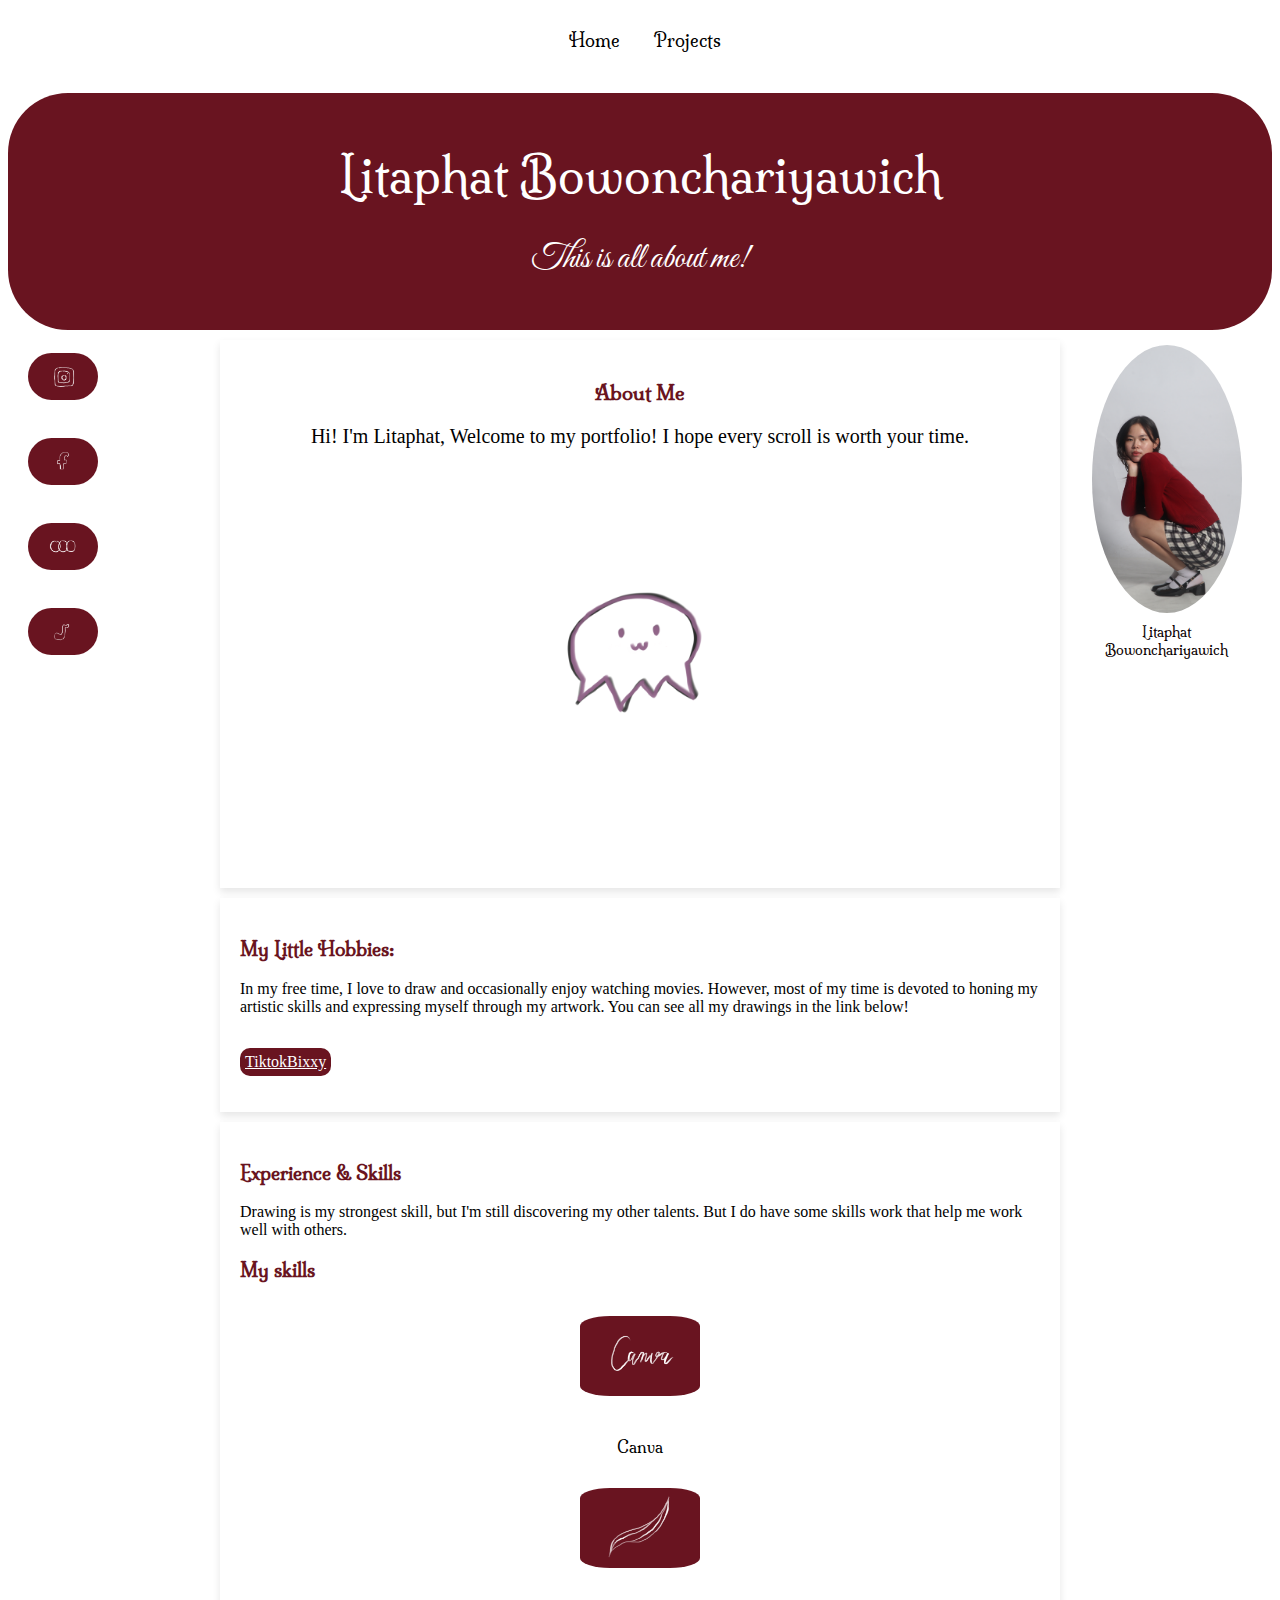
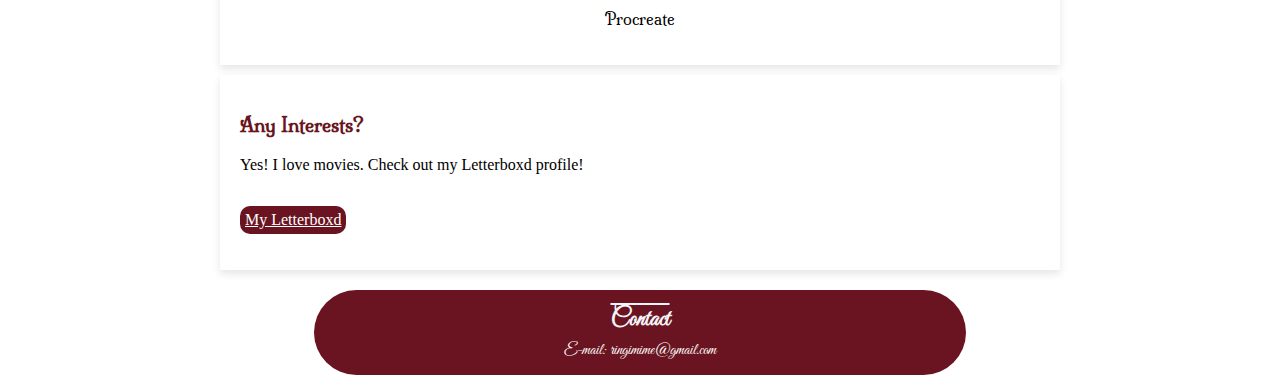
<file: index.html>
<!DOCTYPE html>
<html lang="en">

<head>
    <meta charset="UTF-8">
    <meta name="description" content="Portfolio of Litaphat Bowonchariyawich">
    <meta name="keywords" content="HTML, CSS, JavaScript">
    <meta name="author" content="Litaphat Bowonchariyawich">
    <meta name="viewport" content="width=device-width, initial-scale=1.0">
    <link rel="stylesheet" type="text/css" href="portnew.css">
    <link rel="preconnect" href="https://fonts.googleapis.com">
    <link rel="preconnect" href="https://fonts.gstatic.com" crossorigin>
    <link href="https://fonts.googleapis.com/css2?family=Milonga&display=swap" rel="stylesheet">
    <link rel="preconnect" href="https://fonts.googleapis.com">
    <link rel="preconnect" href="https://fonts.gstatic.com" crossorigin>
    <link href="https://fonts.googleapis.com/css2?family=Pacifico&display=swap" rel="stylesheet">
    <link rel="preconnect" href="https://fonts.googleapis.com">
    <link rel="preconnect" href="https://fonts.gstatic.com" crossorigin>
    <link href="https://fonts.googleapis.com/css2?family=Great+Vibes&display=swap" rel="stylesheet">
    <script src="portnew.js"></script>
    <title>Portfolio - Litaphat Bowonchariyawich</title>
</head>

<nav>
    <ul>
        <li><a href="index.html">Home</a></li>
        <li><a href="portnew.html">Projects</a></li>
    </ul>
</nav>

<body>
    <header>
        <h1>Litaphat Bowonchariyawich</h1>
        <h2>This is all about me!</h2>
    </header>

    <div class="profile-container">
        <img src="mine.jpg" alt="My Profile Picture" class="profile-pic">
        <p id="profile-text">Litaphat Bowonchariyawich</p> 
        <!-- <p id="youtube"><a href="https://www.youtube.com/embed/e-qs4hWjuO4" id="profile-link" target="_blank">Visit my Project</a></p>
        <iframe id="youtube-video" width="250" height="140" src="https://www.youtube.com/embed/e-qs4hWjuO4" frameborder="0" allow="accelerometer; autoplay; clipboard-write; encrypted-media; gyroscope; picture-in-picture" allowfullscreen></iframe> -->
    </div>

    <section id="about">
        <h3 id="aboutme">About Me</h3>
        <p id="aboutme">Hi! I'm Litaphat, Welcome to my portfolio! I hope every scroll is worth your time.</p>
        <img src="icon.PNG">
    </section>

    <section id="hobbies">
        <h3>My Little Hobbies:</h3>
        <p>In my free time, I love to draw and occasionally enjoy watching movies. However, most of my time is devoted to honing my artistic skills and expressing myself through my artwork. You can see all my drawings in the link below!</p>
        <p id="M"><a href="https://www.tiktok.com/@bixxydraw/video/7102864336107867419">TiktokBixxy</a></p>
    </section>

    <section id="experience">
        <h3>Experience & Skills</h3>
        <p>Drawing is my strongest skill, but I'm still discovering my other talents. But I do have some skills work that help me work well with others.</p>
        <h3>My skills</h3>
        <img src="canva.png" alt="Experience and Skills Image" class="experience-skills-image">
        <p id="app">Canva</p>
        <img src="pro.png" alt="Experience and Skills Image" class="experience-skills-image">
        <p id="app">Procreate</p>
    </section>

    <section id="interests">
        <h3>Any Interests?</h3>
        <p>Yes! I love movies. Check out my Letterboxd profile!</p>
        <p id="M"><a href="https://letterboxd.com/Bixxm/">My Letterboxd</a></p>
    </section>

    <div class="social-links">
        <a href="https://www.instagram.com/mehoneyjuicewhatdouchoose_/" target="_blank">
            <img src="ig.png" alt="Instagram Icon">
        </a>
        <a href="https://www.facebook.com/iainttalk/" target="_blank">
            <img src="face.png" alt="Facebook Icon">
        </a>
        <a href="https://letterboxd.com/Bixxm/" target="_blank">
            <img src="lt.png" alt="Letterboxd Icon">
        </a>
        <a href="https://www.tiktok.com/@bixxydraw/video/7102864336107867419" target="_blank">
            <img src="tt.png" alt="Tiktok Icon">
        </a>
    </div>

    <footer>
        <p class="redtext">Contact</p>
        <p>E-mail: ringimime@gmail.com</p>
    </footer>
</body>

</html>
</file>
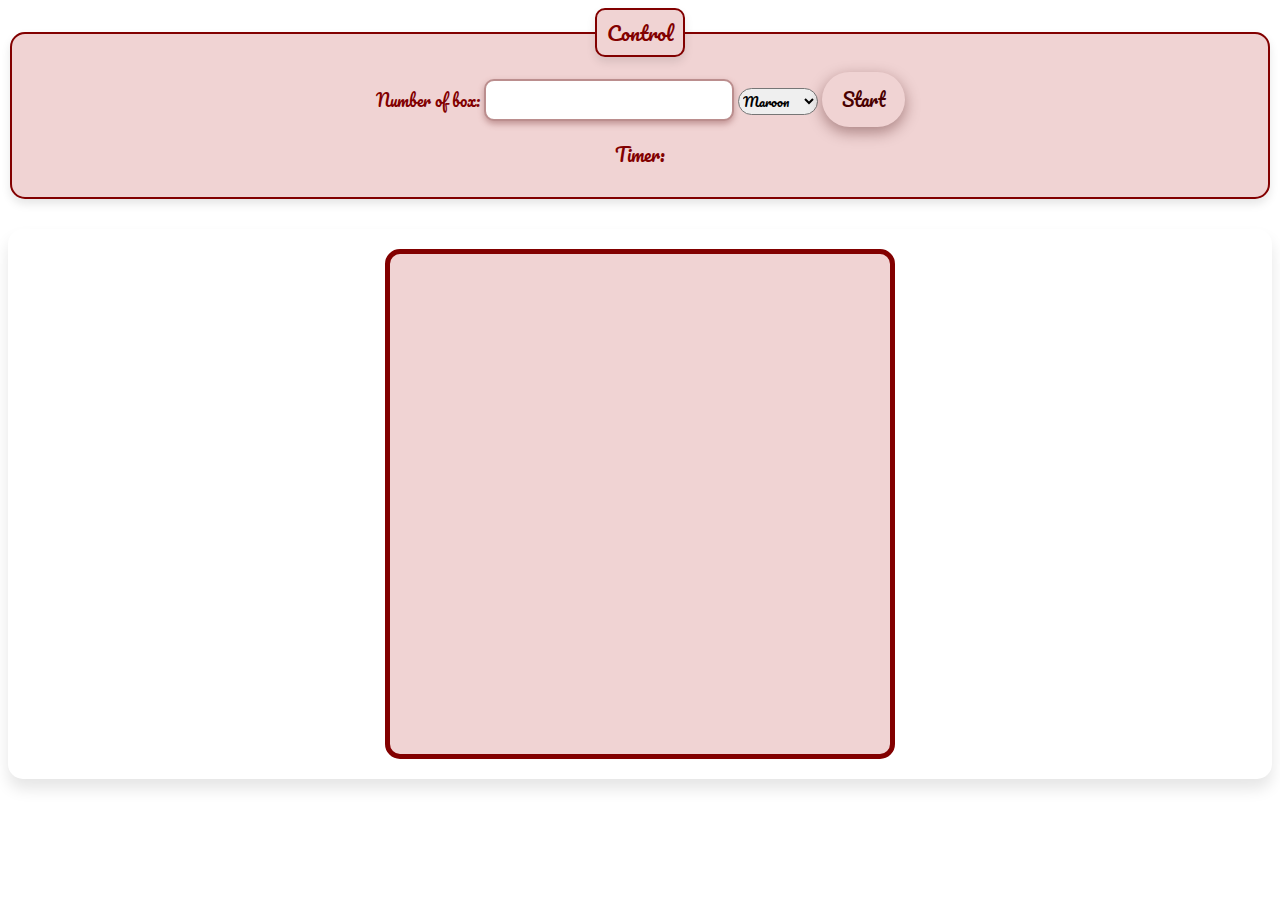
<file: things/เกม7/index.html>
<!DOCTYPE html>
<html>
	<head>
		<meta charset="UTF-8">
		<title>Square game</title>
		<script type="text/javascript" src="game.js"></script>
		<link rel="stylesheet" type="text/css" href="game.css">
		<link rel="preconnect" href="https://fonts.googleapis.com">
<link rel="preconnect" href="https://fonts.gstatic.com" crossorigin>
<link href="https://fonts.googleapis.com/css2?family=Pacifico&family=Poppins:ital,wght@0,100;0,200;0,300;0,400;0,500;0,600;0,700;0,800;0,900;1,100;1,200;1,300;1,400;1,500;1,600;1,700;1,800;1,900&display=swap" rel="stylesheet">
	</head>
	<body>
		<!-- these codes were adapted from https://courses.cs.washington.edu/courses/cse154/17sp/lecture/more-dom/code/squares.html  -->

		<fieldset>
			<legend>Control</legend>
			Number of box: 
			<input type="text" name="numbox" id="numbox">
			<select name="color" id = "color">
				<option value="maroon">Maroon</option>
				<option value="lightgreen">Lightgreen</option>
				<option value="magenta">Magenta</option>
			</select>
			<button id="start">Start</button>
			<div id="timerClock"> Timer:
				<div id="clock"></div>
			</div>
		</fieldset>

		
		

		<div id="container">
			<div id="layer"></div>
		</div>
	
	</body>
</html>
</file>
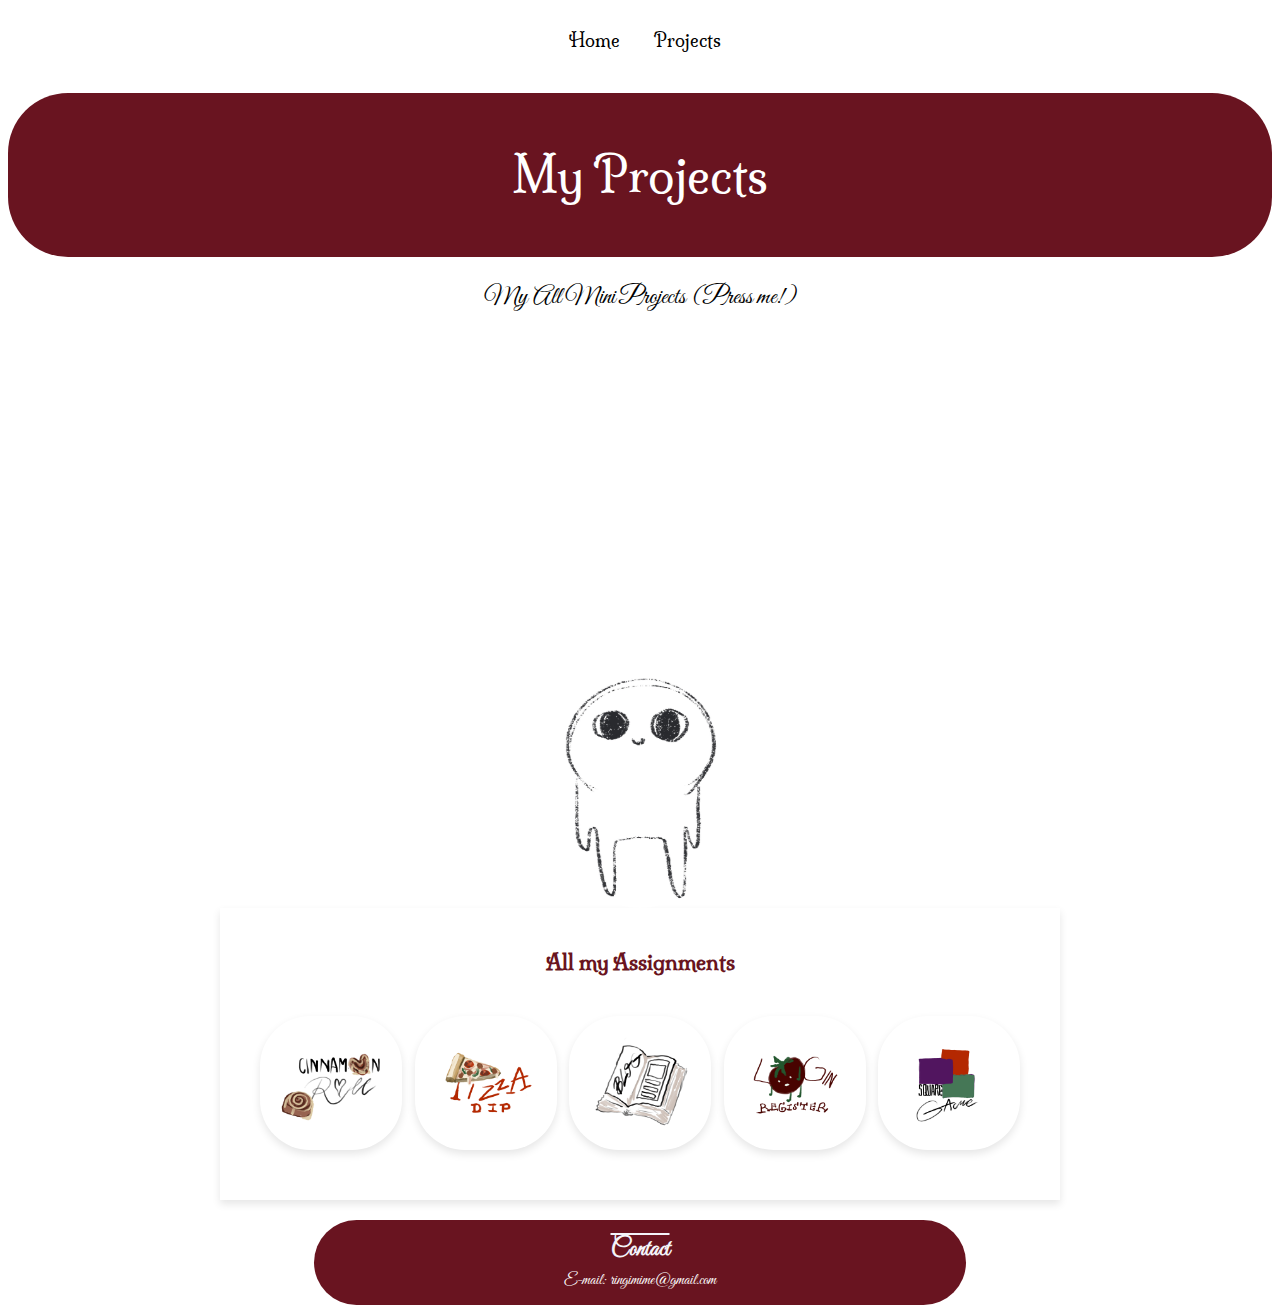
<file: portnew.html>
<!DOCTYPE html>
<html lang="en">

<head>
    <meta charset="UTF-8">
    <meta name="description" content="Portfolio Projects - Litaphat Bowonchariyawich">
    <meta name="keywords" content="HTML, CSS, JavaScript, Projects">
    <meta name="author" content="Litaphat Bowonchariyawich">
    <meta name="viewport" content="width=device-width, initial-scale=1.0">
    <link rel="stylesheet" type="text/css" href="portnew.css">
    <link rel="preconnect" href="https://fonts.googleapis.com">
    <link rel="preconnect" href="https://fonts.gstatic.com" crossorigin>
    <link href="https://fonts.googleapis.com/css2?family=Milonga&display=swap" rel="stylesheet">
    <link href="https://fonts.googleapis.com/css2?family=Pacifico&display=swap" rel="stylesheet">
    <link href="https://fonts.googleapis.com/css2?family=Great+Vibes&display=swap" rel="stylesheet">
    <script src="portnew.js"></script>
    <title>Projects - Litaphat Bowonchariyawich</title>
</head>

<nav>
    <ul>
        <li><a href="index.html">Home</a></li>
        <li><a href="portnew.html">Projects</a></li>
    </ul>
</nav>

<body>
    <header>
        <h1>My Projects</h1>
    </header>

   <p id="ani">My All Mini Projects (Press me!)</p> 
    <iframe id="youtube-video" width="560" height="315" 
    src="https://www.youtube.com/embed/e-qs4hWjuO4" 
    frameborder="0" 
    allow="accelerometer; autoplay; clipboard-write; encrypted-media; gyroscope; picture-in-picture" 
    allowfullscreen>
</iframe>
<div class="STG">
<a href="https://line.me/S/sticker/26486741" target="_blank">
    <img src="stg.jpg" alt="sticker Line">
    </a>
</div>


    <section id="projects">
        <h3>All my Assignments</h3>
        <div class="gallery">
            <a href="things/food/food.html" target="_blank">
                <img src="cin.png" alt="Project 1">
            </a>
            <a href="things/pizzadip81/picss/pizza.html" target="_blank">
                <img src="pizza.png" alt="Project 2">
            </a>
            <a href="things/งาน week 5 JS งานแรก งาน blog/week5-1.html" target="_blank">
                <img src="blog.png" alt="Project 3">
            </a>
            <a href="things/งาน6 งานล็อกอิน/register.html" target="_blank">
                <img src="login.png" alt="Project 4">
            </a>
            <a href="things/เกม7/index.html" target="_blank">
                <img src="sq.png" alt="Project 5">
            </a>
        </div>
    </section>

    <footer>
        <p class="redtext">Contact</p>
        <p>E-mail: ringimime@gmail.com</p>
    </footer>
</body>

</html>
</file>
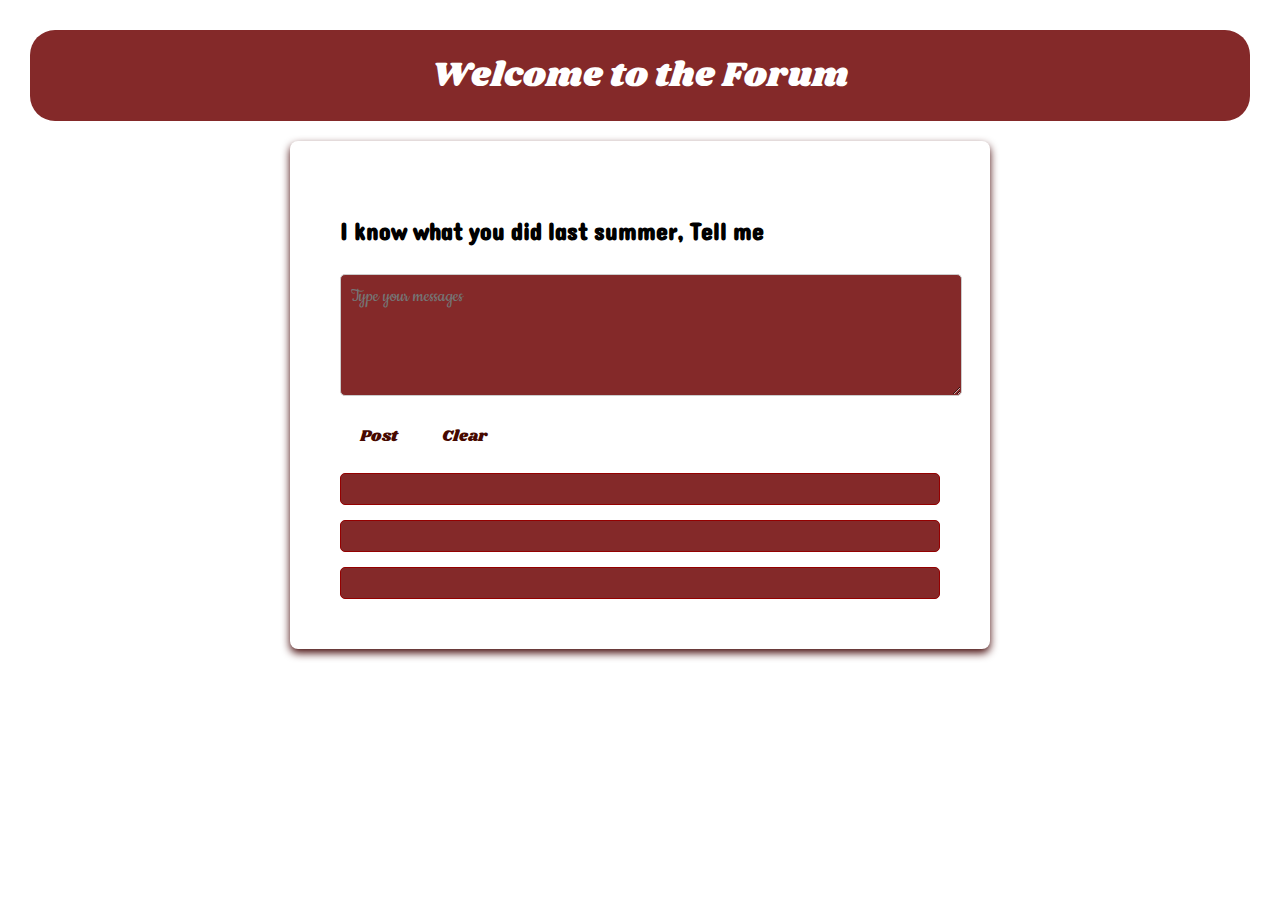
<file: things/งาน week 5 JS งานแรก งาน blog/week5-1.html>
<!DOCTYPE html>
<html lang="th">
<head>
    <meta charset="UTF-8">
    <meta name="viewport" content="width=device-width, initial-scale=1.0">
    <title>Blog Forum</title>
    <link rel="stylesheet" href="week5.css">
    <script src='week5.js'></script>
    <link rel="preconnect" href="https://fonts.googleapis.com">
<link rel="preconnect" href="https://fonts.gstatic.com" crossorigin>
<link href="https://fonts.googleapis.com/css2?family=Shrikhand&display=swap" rel="stylesheet">
<link rel="preconnect" href="https://fonts.googleapis.com">
<link rel="preconnect" href="https://fonts.googleapis.com">
<link rel="preconnect" href="https://fonts.gstatic.com" crossorigin>
<link href="https://fonts.googleapis.com/css2?family=Cookie&family=Dangrek&family=Shrikhand&display=swap" rel="stylesheet">
<link rel="preconnect" href="https://fonts.googleapis.com">
</head>
<body>
    <div id="top" class="header">
       
    </div>
    
    <div class="container">
        <h2>I know what you did last summer, Tell me</h2>
        <textarea id="message" placeholder="Type your messages"></textarea> 
        <button id="postBtn" onclick="postMessage()">Post</button>
        <button id="clearBtn" onclick="clearMessages()">Clear</button>
        
        <div id="topic" class="message-box"></div>
        <div id="reply1" class="message-box reply"></div>
        <div id="reply2" class="message-box reply"></div>
    </div>

    <script src="week5.js"></script>
</body>
</html>
</file>
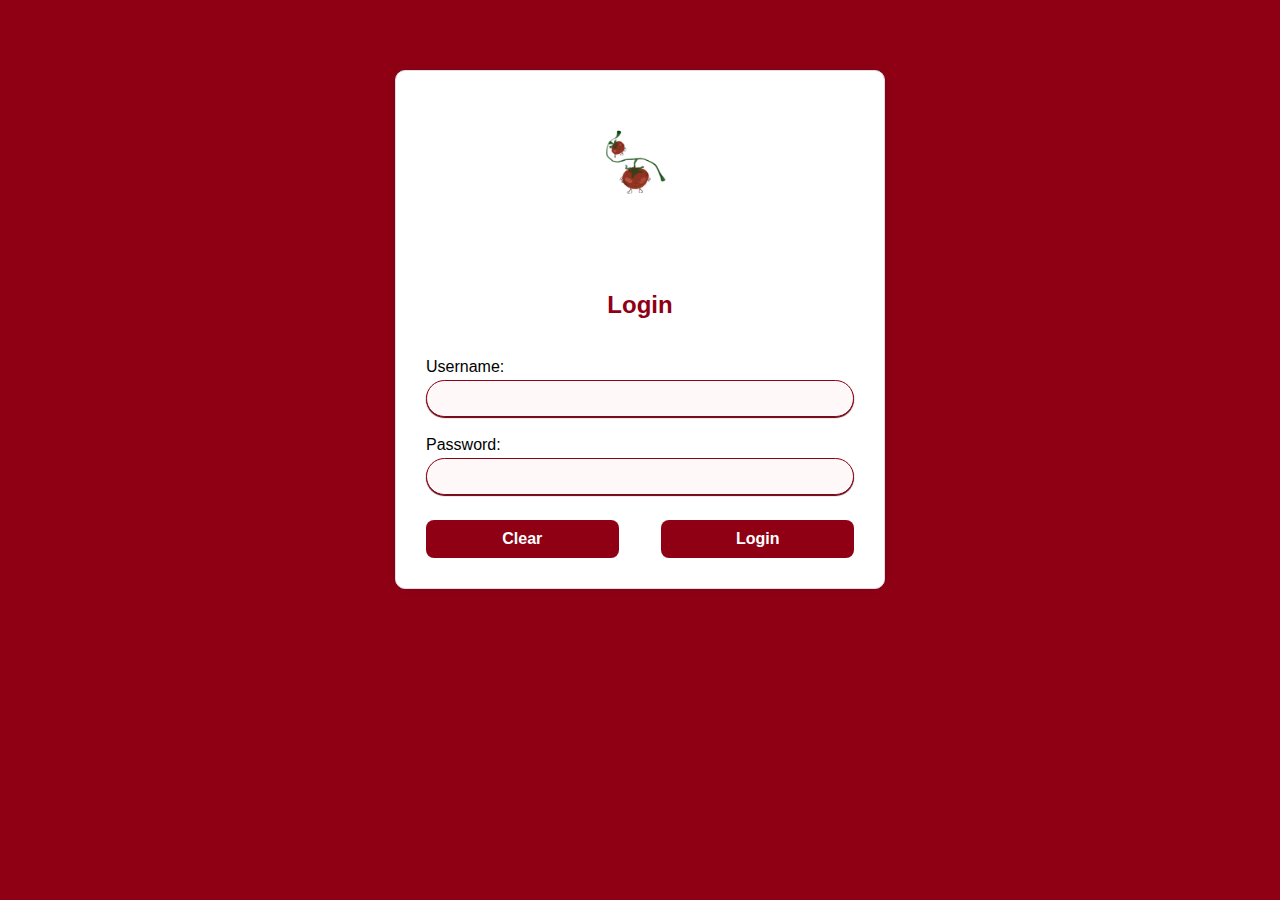
<file: things/งาน6 งานล็อกอิน/login.html>
<!DOCTYPE html>
<html>
<head>
	<meta charset='utf-8'>
	<meta http-equiv='X-UA-Compatible' content='IE=edge'>
	<title>Page Title</title>
	<meta name='viewport' content='width=device-width, initial-scale=1'>
	<link rel='stylesheet' type='text/css' media='screen' href='main.css'>
	<script src='login.js'></script>
</head>
<body>
	<form name="myLogin" id = "myLogin">
		<fieldset>
			<legend>Login</legend>
			<span id="errormsg"></span>
			Username: 
			<input type="text" name="username" id="username" required>
			<br>
			Password: 
			<input type="password" name="password" required>
			<br>
			<div id="button">
			<input type="reset" value="Clear">
			<input type="submit" value="Login"></div>
		</fieldset>
	</form>
</body>
</html>
</file>
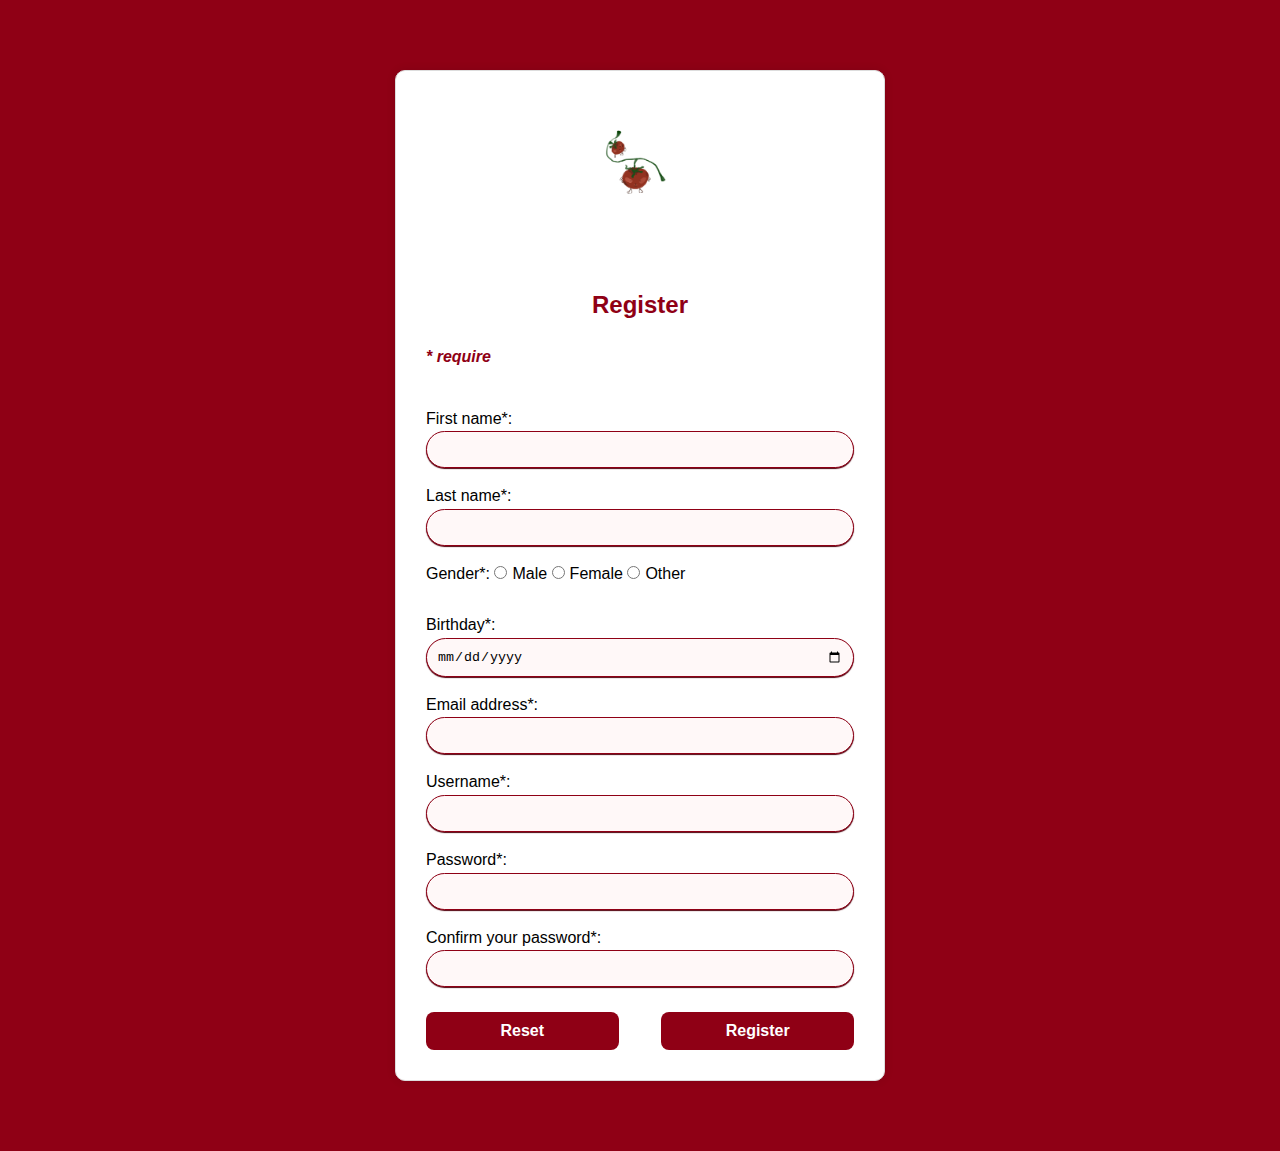
<file: things/งาน6 งานล็อกอิน/register.html>
<!DOCTYPE html>
<html>
<head>
	<meta charset='utf-8'>
	<meta http-equiv='X-UA-Compatible' content='IE=edge'>
	<title>Page Title</title>
	<meta name='viewport' content='width=device-width, initial-scale=1'>
	<link rel='stylesheet' type='text/css' media='screen' href='main.css'>
	<script src='register.js'></script>
</head>
<body>
	<form name="myRegister" id="myRegister" action="login.html">
		<fieldset>
			<legend>Register</legend>
			<span>* require</span>
			<span id="errormsg"></span> <br>
			First name*: 
			<input type="text" name="firstname" required>
			Last name*: 
			<input type="text" name="lastname" >
			<br>
			Gender*: 
			<input type="radio" name="gender" value="male" >Male
			<input type="radio" name="gender" value="female" >Female
			<input type="radio" name="gender" value="female" >Other
			<br>
			<br>
			Birthday*: 
			<input type="date" name="bday" value="" >
			<br>
			Email address*: 
			<input type="email" name="email" >
			<br>
			Username*: 
			<input type="text" name="username" >
			<br>
			Password*: 
			<input type="password" name="password" required>
			<br>
			Confirm your password*: 
			<input type="password" name="password" required>
			<br>
			<div id="button">
			<input type="reset" value="Reset">
			<input type="submit" value="Register">
		</div>
		</fieldset>
	</form>
</body>
</html>
</file>
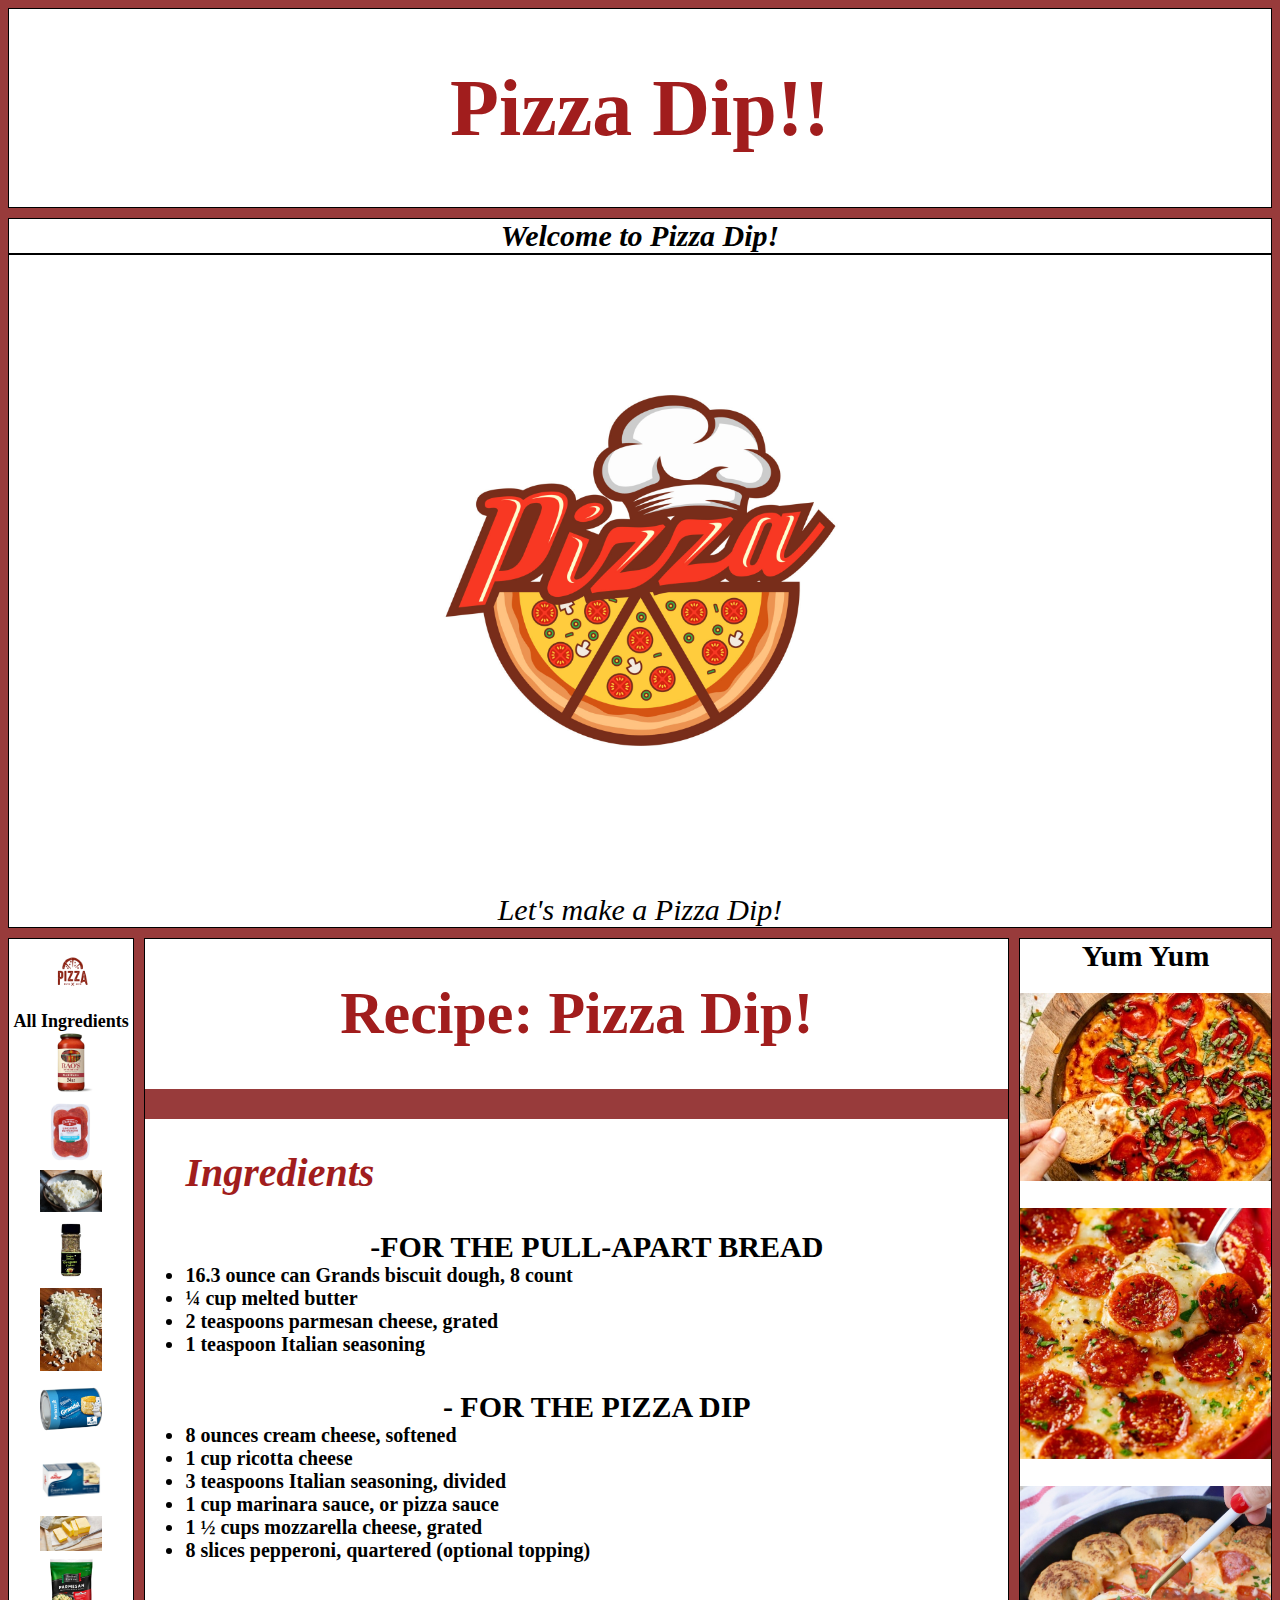
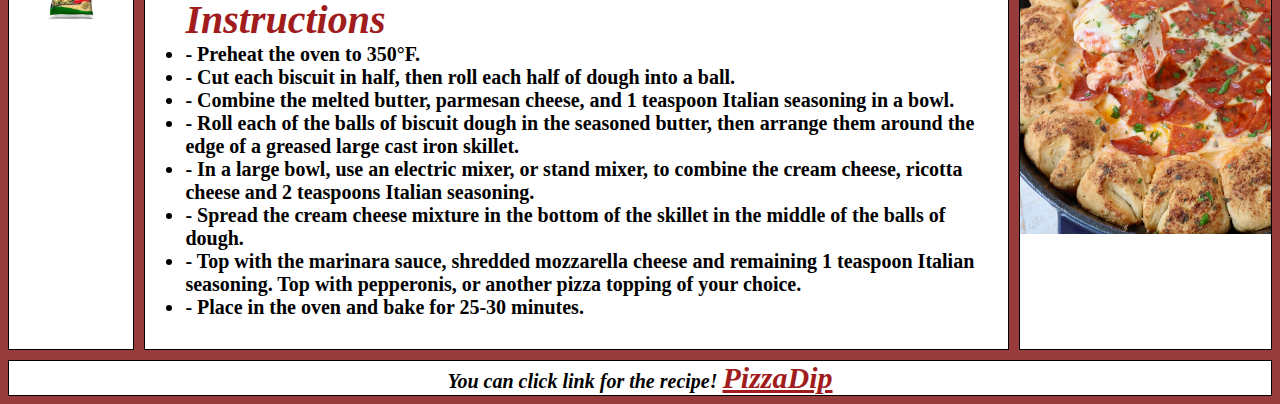
<file: things/pizzadip81/picss/pizza.html>
<!DOCTYPE html>
<html>

<head>
    <meta charset='utf-8'>
    <meta http-equiv='X-UA-Compatible' content='IE=edge'>
    <title>Gluten Free General Tso’s Chicken</title>
    <meta name='viewport' content='width=device-width, initial-scale=1'>
    <link rel='stylesheet' type='text/css' media='screen' href='pizza.css'>
    <script src='pizza.html'></script>
</head>

<body>

    <div class="grid-container">
        <div id="piz1">
            <h1><span>Pizza Dip!</span>!</h1>
        </div>
        <div id="header">Welcome to Pizza Dip!</div>
    </div>
    <div class="grid-container">
        <div id="header">
            <div>
                <img src="pizzalogo.jpg" alt="pizzalogo">
            </div>
            <div id="make">Let's make a Pizza Dip!</div>
        </div>
        <div id="menu">
            <div class="spin"><img src="pizzaspin-removebg-preview.png" alt="pizza"></div>
            <div id="in"> All Ingredients</div>
            <div> <img src="rao's.jpg" alt="rao's"> </div>
            <div> <img src="pepparoni.jpg" alt="pep"> </div>
            <div> <img src="Ricotta-Cheese.jpg" alt="Ricotta-Cheese"> </div>
            <div> <img src="origano.jpg" alt="origano"> </div>
            <div> <img src="mozzcheese.jpg" alt="mozzcheese"> </div>
            <div> <img src="homestyle.jpg" alt="homestyle"> </div>
            <div> <img src="cream.jpg" alt="cream"> </div>
            <div> <img src="butter.jpg" alt="butter"> </div>
            <div> <img src="cheese.jpg" alt="cheese"> </div>

        </div>
        <div id="main">
            <div>
                <h1> <span>Recipe: Pizza Dip</span>!</h1>
            </div>
            <hr>
            <div class="left_page">
                <ul>
                    <div id="G">Ingredients </div>
                    <br>
                    <div>-FOR THE PULL-APART BREAD</div>
                    <div id="f">
                        <li>16.3 ounce can Grands biscuit dough, 8 count</li>
                        <li>¼ cup melted butter</li>
                        <li>2 teaspoons parmesan cheese, grated</li>
                        <li>1 teaspoon Italian seasoning</li>
                    </div>
                    <br>
                    <div>- FOR THE PIZZA DIP</div>
                    <div id="S">
                        <li>8 ounces cream cheese, softened</li>
                        <li>1 cup ricotta cheese</li>
                        <li>3 teaspoons Italian seasoning, divided</li>
                        <li>1 cup marinara sauce, or pizza sauce</li>
                        <li>1 ½ cups mozzarella cheese, grated</li>
                        <li>8 slices pepperoni, quartered (optional topping)</li>
                    </div>
                    <br>
                    <div id="G">Instructions</div>
                    <div id="f">
                        <li>- Preheat the oven to 350°F.</li>
                        <li>- Cut each biscuit in half, then roll each half of dough into a ball.</li>
                        <li>- Combine the melted butter, parmesan cheese, and 1 teaspoon Italian seasoning in a bowl.
                        </li>
                        <li>- Roll each of the balls of biscuit dough in the seasoned butter, then arrange them around
                            the edge of a greased large cast iron skillet.
                        </li>
                        <li>- In a large bowl, use an electric mixer, or stand mixer, to combine the cream cheese,
                            ricotta cheese and 2 teaspoons Italian seasoning.
                        </li>
                        <li>- Spread the cream cheese mixture in the bottom of the skillet in the middle of the balls of
                            dough.
                        </li>
                        <li>- Top with the marinara sauce, shredded mozzarella cheese and remaining 1 teaspoon Italian
                            seasoning. Top with pepperonis, or another pizza topping of your choice.
                        </li>
                        <li>- Place in the oven and bake for 25-30 minutes.
                        </li>
                    </div>
                </ul>
            </div>
        </div>

            <div id="right">
                <div>Yum Yum</div>
                <div><img src="pizdip2.jpg"></div>
                <div><img src="Pizza-Dip-.jpg"></div>
                <div><img src="image.png"></div>
            </div>
            <div id="footer">
                <div>
                    <span>

                        You can click link for the recipe!
                        <a href="https://whitneybond.com/pizza-dip/">
                            PizzaDip
                        </a>
                    </span>
                </div>

</body>

</html>
<!-- <body>
    <div class="grid-container">
        <div id="header">
            <div>
                <img src="pizzalogo.jpg" alt="pizza Logo">
            </div>
            <div id="menu">
                <div><img src="pizzaspin.jpg" alt="pizza spin"></div>
            </div>
            <div class="grid-container">
                <div id="Pizza">Pizza Dip</div>
                <div id="menu">2</div>
                <div id="main">3</div>
                <div id="right">4</div>
                <div id="footer">5</div>
            </div>
</body> -->
</file>
<file: portnew.css>
/* body{} */

header {
    background-color: #691420;
    color: white;
    text-align: center;
    padding: 1px 0;
    animation: fadeIn 2s ease-in-out;
    border-radius: 60px;
}

@keyframes fadeIn {
    0% {
        opacity: 0;
        transform: translateY(-30px);
    }
    100% {
        opacity: 1;
        transform: translateY(0);
    }
}

img {
    display: block;
    margin: 0 auto;
    width: 50%;
    transition: transform 0.5s ease;
}

img:hover {
    transform: rotate(360deg);
}


section {
    padding: 20px;
    margin: 10px auto;
    max-width: 800px;
    background-color: #fff;
    box-shadow: 0px 4px 8px rgba(0, 0, 0, 0.1);
    animation: slideIn 1.5s ease-in-out;
}

@keyframes slideIn {
    0% {
        opacity: 0;
        transform: translateY(30px);
    }
    100% {
        opacity: 1;
        transform: translateY(0);
    }
}


#youtube {
    color: #ffffff;
    transition: color 0.3s ease, transform 0.3s ease;
    padding: 5px;
    border-radius: 10px;
    background-color: #691420;
    text-align: center;
}

#youtube:hover {
    color: #e18a7a;
    transform: scale(1.1);
}


footer {
    text-align: center;
    padding: 6px 0;
    background-color: #691420;
    color: white;
    position: relative;
    width: 50%;
    bottom: 0;
    border-radius: 80px;
    margin: auto;
    animation: fadeIn 2s ease-in-out 1s;
}

footer.show {
    bottom: 20px;
}


.redtext {
    color: rgb(255, 255, 255);
    text-decoration: overline;
    font-family: "Great Vibes", cursive;
  font-weight: 400;
  font-style: normal;
  font-size: 25px;
  font-weight: bold;
}

a{
    color: #ffffff;
}
#M{
    display: inline-block;
    font-size: 16px;
    color: #c28383;
    background-color: #691420;
    padding: 5px;
    border-radius: 10px;
    transition: transform 0.3s ease, box-shadow 0.3s ease;
  
}

#M:hover{
    transform: scale(1.1);
    color: #601111;
}

h1{
    font-family: "Milonga", serif;
  font-weight: 400;
  font-style: normal;
  text-align: center;
  font-size: 50px;
}
h5{
    font-family: "Pacifico", cursive;
  font-weight: 400;
  font-style: normal;
}
h2{
    font-family: "Great Vibes", cursive;
  font-weight: 400;
  font-style: normal;
  text-align: center;
  font-size: 35px;

}

.social-links {
    position: fixed;
    top: 37%;
    right: 60;
    display: flex;
    flex-direction: column;
    gap: 45px;
    border-radius: 30px;
    margin: 20px;

}

.social-links a {
    display: block;
    width: 40px;
    height: 40px;
}

.social-links img {
    display: block;
    float: left;
    width: 70px;
    height: auto;
    display: block;
    border-radius: 30px;
    transition: transform 0.3s ease, color 0.3s ease;
}
.social-links:hover{
    transform: scale(1.1);
}


.gallery {
    display: flex;
    justify-content: space-between;
    flex-wrap: nowrap; 
    gap: 10px;
}

.gallery img {
    width: 80%;
    height: auto;
    transition: transform 0.3s ease;
}

.gallery img:hover {
    transform: scale(1.1); 
}
.profile-pic:hover {
    transform: none; 
}
.profile-container {
    float: right; 
    width: 150px; 
    margin-right: 2%;
    margin-bottom: 40%; 
    padding: 5px;
    margin-top: 10px;
}

.profile-pic {
    width: 100%; 
    border-radius: 50%; 
    height: auto;
}
#profile-text {
    font-size: 14px;
    color: #0a0000;
    margin-top: 10px;
    text-align: center;
    font-family: "Milonga", serif;
  font-weight: 400;
  font-style: normal;
}
#youtube-video {
    display: block;
    margin-left: auto;
    margin-right: auto;
    border-radius: 20px;
    width: 560px; 
    height: 315px;
    animation: fadeIn 2s ease-in-out;
}
.profile-link {
    display: inline-block; 
    margin-top: 10px;
    font-size: 14px;
    color: #e03131;
    text-decoration: none;
    padding: 8px 12px;
    background-color: #e0f7fa;
    border-radius: 5px;
    transition: background-color 0.3s ease, color 0.3s ease;
}

.profile-link:hover {
    background-color: #ffffff;
    color: #691420;
} 

h3{
    font-family: "Milonga", serif;
  font-weight: 400;
  font-weight: bold;
color: #691420;
background-color: #ffffff;
border-radius: 30px;
}

#aboutme{
    text-align: center;
    font-size: 20px;
}


#projects {
    width: 80%; 
    margin: 0 auto; 
    text-align: center; 
    font-size: 18px;
}

#projects .gallery {
    display: flex;
    flex-wrap: wrap;
    justify-content: space-between; 
    gap: 10px;
}

#projects .gallery a {
    display: block;
    width: calc(20% - 10px); 
    box-sizing: border-box; 
}

#projects .gallery img {
    width: 100%; 
    height: auto;
    border-radius: 50px;
    box-shadow: 0px 4px 8px rgba(0, 0, 0, 0.1);
    padding: 20px 0px;
    margin-bottom: 10px;
}
#experience a {
    display: block;
    width: calc(20% - 10px); 
    box-sizing: border-box;
    transition: transform 0.3s ease, color 0.3s ease;
}

#experience img {
    width: 15%;
    height: auto;
    border-radius: 25%;
    padding: 20px 0px;
    margin-bottom: 10px;
    transform: translateY(-5px);
}

#app{
    text-align: center;
    font-family: "Milonga", serif;
  font-weight: 400;
  font-style: normal;

}

nav {
    padding: 5px;
    text-align: center;
    border-radius: 10px;
    margin-bottom: 20px;
    text-align: center;
}

nav ul {
    text-align: center;
}

nav ul li {
    display: inline-block;
    margin-right: 30px;
   text-align: center; 
}

nav ul li a {
    text-decoration: none;
    color: #000000; 
    font-family: "Milonga", serif;
    font-size: 18px;
    transition: color 0.8s ease, transform 0.8s ease;
}

nav ul li a:hover {
    color: #691420;
    transform: scale(1.9);
    font-weight: bold;
}

/* ส่วนของ Header */
header {
    text-align: center;
    background-color: #691420;
    padding: 20px;
    color: white;
    font-family: 'Pacifico', cursive;
}

header h1 {
    font-size: 3em;
}

#youtube a {
    display: inline-block;
    padding: 10px 20px;
    background-color: #e18a7a;
    color: white;
    border-radius: 5px;
    text-decoration: none;
    font-size: 1.2em;
    margin: 20px;
}

#youtube a:hover {
    background-color: #c75a5a;
}

.gallery {
    display: flex;
    justify-content: center;
    flex-wrap: wrap;
    gap: 20px;
    padding: 20px;
    max-width: 100%;
}

.gallery a {
    display: inline-block;
}

.gallery img {
    width: 150px;
    height: 150px;
    object-fit: cover;
    border-radius: 10px;
    box-shadow: 0px 4px 8px rgba(0, 0, 0, 0.2);
    transition: transform 0.3s ease;
}

.gallery img:hover {
    transform: scale(1.1);
}


footer {
    background-color: #691420;
    color: white;
    text-align: center;
    padding: 10px;
    font-family: 'Great Vibes', cursive;
    margin-top: 20px;
    animation: fadeIn 2s ease-in-out;
}

footer p {
    margin: 5px;
}

.redtext {
    color: #f4f4f9;
    font-size: 1.5em;
}
header, section, footer, nav, img, .profile-container, .gallery {
    animation: fadeIn 2s ease-in-out;
}
#ani{
    font-family: "Great Vibes", cursive;
  font-weight: 400;
  text-align: center;
  font-size: 25px;
  animation: fadeIn 2s ease-in-out;
}
.STG {
    display: flex;
    justify-content: center; 
    align-items: center; 
    margin-top: 20px;
}

.STG img {
    width: 200px; 
    height: auto; 
    border-radius: 50%; 
    display: block;
}
.STG img:hover {
    transform: none; 
}
</file>
<file: things/เกม7/game.css>
#container {
    margin-top: 30px;
    display: flex;
    justify-content: space-around;
    background-color: #ffffff;
    /* พื้นหลังสีชมพูนุ่มนวล */
    padding: 20px;
    border-radius: 15px;
    /* ทำขอบมน */
    box-shadow: 0 10px 15px rgba(0, 0, 0, 0.1);
    /* เพิ่มเงา */
}

#layer {
    position: relative;
    width: 500px;
    height: 500px;
    border: 5px solid #820000;
    /* เปลี่ยนสีเส้นขอบให้หวานขึ้น */
    border-radius: 15px;
    /* ขอบมน */
    background-color: #f0d3d3;
    /* สีพื้นหลังขาวอมชมพู */

}

.square {
    position: absolute;
    width: 25px;
    height: 25px;
    border: 3px solid rgb(251, 237, 237);
}

.maroon {
    background-color: rgb(202, 122, 122);
}

.lightgreen {
    background-color: rgb(134, 167, 150);
}

.magenta {
    background-color: rgb(91, 35, 91);
}

legend {
    font-size: 20px;
    font-weight: bold;
    color: #820000;
    /* สีชมพูสด */
    background-color: #f0d3d3;
    /* พื้นหลังสีชมพูอ่อน */
    padding: 5px 10px;
    border-radius: 10px;
    /* มุมมน */
    border: 2px solid #820000;
    /* ขอบสีชมพูอ่อน */
    box-shadow: 0 5px 10px rgba(0, 0, 0, 0.1);
    /* เงาเบา ๆ */
    display: inline-block;
    /* เพื่อให้ legend มีขอบตามเนื้อหา */
    text-align: center;
    font-family: "Pacifico", cursive;
    font-weight: 400;
    font-style: normal;

}

fieldset {
    margin-bottom: 20px;
    border: 2px solid #820000;
    border-radius: 15px;
    background-color: #f0d3d3;
    padding: 15px;
    box-shadow: 0 5px 10px rgba(0, 0, 0, 0.1);
    text-align: center;
    font-family: "Pacifico", cursive;
    font-weight: 400;
    font-style: normal;
    color: #820000;
}

button {
    background-color: #f0d3d3;
    color: rgb(73, 0, 0);
    border: none;
    padding: 12px 20px;
    /* ขนาดปุ่มใหญ่ขึ้น */
    border-radius: 30px;
    /* ขอบมนขึ้นเพื่อความน่ารัก */
    font-size: 18px;
    /* ขนาดตัวอักษรใหญ่ขึ้น */
    font-weight: bold;
    /* เพิ่มความโดดเด่นของตัวอักษร */
    cursor: pointer;
    font-family: "Pacifico", cursive;
    font-weight: 400;
    font-style: normal;
    transition: background-color 0.3s ease, transform 0.3s ease, box-shadow 0.3s ease;
    box-shadow: 0 5px 15px rgba(61, 4, 4, 0.4);
    /* เพิ่มเงาให้นุ่มนวล */
}

button:hover {
    background-color: #820000;
    /* เปลี่ยนสีปุ่มเมื่อ hover */
    transform: scale(0.9);
    /* ขยายขนาดเล็กน้อยเมื่อ hover */
    box-shadow: 0 8px 20px rgba(255, 102, 178, 0.6);
    /* เพิ่มเงาเมื่อ hover */
}

button:active {
    transform: scale(0.85);
    /* ขนาดเล็กลงเมื่อกดปุ่ม */
    box-shadow: 0 3px 10px rgba(255, 102, 178, 0.6);
    /* เงาน้อยลงเมื่อกด */
}

#timerClock {

    color: #820000;
    border: none;
    padding: 12px 20px;
    /* ขนาดปุ่มใหญ่ขึ้น */
    border-radius: 30px;
    text-align: center;
    font-family: "Pacifico", cursive;
    font-weight: 400;
    font-style: normal;
    font-size: 18px;
    font-weight: 500;
    color: #820000;
    /* สีชมพู */

}

/* ซ่อนข้อความเริ่มต้น */
#message {
    position: fixed;
    top: 50%;
    left: 50%;
    transform: translate(-50%, -50%);
    font-family: "Pacifico", cursive;
    font-weight: 400;
    font-style: normal;
    font-size: 20;
    padding: 20px 40px;
    border-radius: 20px;
    text-align: center;
    box-shadow: 0 10px 20px rgba(0, 0, 0, 0.2);
    z-index: 1000;
    animation: popUp 0.5s ease;
}


.win {
    background-color: #820000;
    color: #f0d3d3;
}

.lose {
    background-color: #820000;
    color: #f0d3d3;
}

.ready {
    background-color: #820000;
    color: #f0d3d3;

}

/* แอนิเมชันสำหรับการแสดงข้อความ */
@keyframes popUp {
    0% {
        transform: translate(-50%, -50%) scale(0.5);
        opacity: 0;
    }

    100% {
        transform: translate(-50%, -50%) scale(1);
        opacity: 1;
    }
}

#color {
    font-family: "Pacifico", cursive;
    font-weight: 400;
    font-style: normal;
    border-radius: 20px;
}

#color:hover {
    background-color: #820000;
    /* เปลี่ยนสีปุ่มเมื่อ hover */
    color: #f0d3d3;
    transform: scale(0.9);
    /* ขยายขนาดเล็กน้อยเมื่อ hover */
    box-shadow: 0 8px 20px rgba(255, 102, 178, 0.6);
    /* เพิ่มเงาเมื่อ hover */
}

#color:active {
    transform: scale(0.85);
    /* ขนาดเล็กลงเมื่อกดปุ่ม */
    box-shadow: 0 3px 10px rgba(255, 102, 178, 0.6);
    /* เงาน้อยลงเมื่อกด */
    color: #f0d3d3;
}

#numbox {
    font-family: "Pacifico", cursive;
    font-weight: 400;
    font-style: normal;
    color: #020000
}

/* สไตล์สำหรับ input ที่มี id="numbox" */
input#numbox {
    border-radius: 10px;
    /* ทำให้ขอบมน */
    border: 2px solid #bb8e8e;
    /* เพิ่มขอบสีชมพู */
    padding: 5px 10px;
    /* เพิ่มระยะห่างภายใน */
    font-size: 16px;
    /* ปรับขนาดตัวอักษรภายใน */
    outline: none;
    /* เอาเส้นขอบเมื่อคลิกออก */
    box-shadow: 0 3px 6px rgb(192, 147, 147);
    /* เพิ่มเงาเบา ๆ */
    transition: box-shadow 0.3s ease;
    /* เพิ่มเอฟเฟกต์เวลาโฮเวอร์ */
}

/* เพิ่มเอฟเฟกต์เมื่อ hover */
input#numbox:hover {
    box-shadow: 0 6px 12px rgb(150, 8, 8);
    /* เพิ่มเงาเมื่อโฮเวอร์ */
}

/* เพิ่มเอฟเฟกต์เมื่อโฟกัส */
input#numbox:focus {
    box-shadow: 0 6px 12px rgba(255, 153, 204, 0.5);
    /* เพิ่มเงาสีชมพูเมื่อโฟกัส */
    border-color: #820000;
    /* เปลี่ยนสีขอบเมื่อโฟกัส */
}
</file>
<file: things/งาน week 5 JS งานแรก งาน blog/week5.css>
body {
    font-family: 'Arial', sans-serif;
    background-color: #ffffff;
    margin: 0;
    padding: 20px;
}

.header {
    background-color: #842929;
    color: rgb(255, 255, 255);
    text-align: center;
    padding: 20px;
    font-size: 35px;
    font-family: "Shrikhand", serif;
    font-weight: 360;
    font-style: normal;
    margin: 10px;
    border-radius: 25px;
}

.container {
    background-color: rgb(255, 255, 255);
    padding: 50px;
    border-radius: 8px;
    box-shadow: 0 4px 8px rgb(68, 8, 8);
    max-width: 600px;
    margin: 20px auto;
    font-family: "Dangrek", sans-serif;
    font-weight: 200;
    font-style: normal;



}

textarea {
    width: 100%;
    height: 100px;
    padding: 10px;
    border: 1px solid #ccc;
    border-radius: 5px;
    margin-bottom: 10px;
    font-size: 16px;
    color: #ffffff;
}

button {
    background-color: #ffffff;
    color: #470900;
    padding: 10px 20px;
    border: none;
    border-radius: 5px;
    cursor: pointer;
    font-size: 16px;
    font-family: "Shrikhand", serif;
    font-weight: 350;
    transition: transform 0.3s ease, color 0.3s ease;
    font-style: normal;
}

button:hover {
    background-color: #d04f4f;
    transform: scale(1.1);
}

.message-box {
    padding: 15px;
    border: 1px solid #940000;
    border-radius: 5px;
    margin-top: 15px;
    font-size: 16px;
    background-color: #842929;
}

.reply {
    background-color: #842929;
}

#message {
    background-color: #842929;
    color: #ffffff;
    font-family: "Cookie", cursive;
    font-weight: 400;
    font-style: normal;
    font-size: 20px;

}

#topic {
    color: #ffffff;
}

#reply1 {
    color: #fcafaf;
}

#reply2 {
    color: #ffffff;
}
</file>
<file: things/งาน6 งานล็อกอิน/main.css>
* {
    margin: 0;
    padding: 0;
    box-sizing: border-box;
}

body {
    background-color: #8f0015;
    font-family:'Franklin Gothic Medium', 'Arial Narrow', Arial, sans-serif;
    color: #000000;
    line-height: 1.6;
    padding: 20px;
}

form {
    max-width: 490px;
    margin: 50px auto;
    background-color: #ffffff;
    border: 1px solid #ddd;
    padding: 30px;
    border-radius: 10px;
    box-shadow: 0 0 10px rgba(0, 0, 0, 0.1);
}

form::before {
    content: '';
    display: block;
    background-image: url('logo.png');
    background-size: contain;
    background-repeat: no-repeat;
    background-position: center;
    width: 345px;
    height: 345px;
    margin: -80px auto ;
}

fieldset {
    border: none;
}

legend {
    font-size: 24px;
    color: #8f0015;
    margin-bottom: 20px;
    text-align: center;
    font-weight: bold;
    font-family:'Gill Sans', 'Gill Sans MT', Calibri, 'Trebuchet MS', sans-serif
}

form span, form label {
    display: block;
    margin-bottom: 5px;
    color: #8f0015;
    font-style: oblique;
    font-weight: bold;
}

input[type="text"],
input[type="password"],
input[type="email"],
input[type="date"] {
    width: 100%;
    padding: 10px;
    margin-bottom: 15px;
    border: 1px solid #ccc;
    border-radius: 20px;
    border-color: #8f0015;
    box-shadow: 0 1px 1px #53020e;
    background-color: #fff8f8;
}

input[type="radio"] {
    margin-right: 5px;
}

input[type="submit"],
input[type="reset"] {
    width: 45%;
    padding: 10px;
    border: none;
    background-color: #8f0015;
    color: #fff;
    font-size: 16px;
    cursor: pointer;
    border-radius: 8px;
    margin-top: 10px;
    font-family:'Gill Sans', 'Gill Sans MT', Calibri, 'Trebuchet MS', sans-serif;
    font-weight: bold;
}


input[type="submit"]:hover,
input[type="reset"]:hover {
    background-color: #480711;
}

input[type="submit"] {
    margin-right: 4;
}


#errormsg {
    color: red;
    margin-bottom: 10px;
    font-style: italic;
}

a {
    color: #480711;
    text-decoration: none;
}

a:hover {
    text-decoration: underline;
}

#button{
    display: flex;
    justify-content: space-between;
}

@media (max-width: 500px) {
    form {
        padding: 20px;
    }

    input[type="submit"],
    input[type="reset"] {
        width: 100%;
        margin: 10px 0 0 0;
    }

    input[type="submit"] {
        margin-right: 0;
    }

}
</file>
<file: things/pizzadip81/picss/pizza.css>
/* Basic CSS */
body{
    background-color: rgb(152, 59, 59);
}
h1{
    background-color:rgb(255, 255, 255);
    color: rgb(161, 29, 29);
    font-family: Georgia, 'Times New Roman', Times, serif; 

}
#piz1{
    background-color:rgb(255, 255, 255);
    color: rgb(161, 29, 29);
    text-align: center;
    font-size: 40px;
    grid-column: 1 / span 3 ;
}

img{
    width:50%;
}

h2{
    padding-left: 30px;
    padding-top: 10px;
    padding-bottom: 10px;
    background-color:rgb(152, 59, 59) ;
    color: aliceblue;
}

/* ul{
    font-family: Garamond, "Times New Roman", serif; 
    font-size: 20pt;
    font-weight: bold;
    font-style: italic;
    margin: auto;
    width: 200px;
} */
 #G{
    color:rgb(161, 29, 29);;
    text-align: left;
    font-weight: bold;
    font-size: 40px;
    width: 200px;
    font-family: Bookman, serif;
    font-style: oblique
 }

 #How{
    text-align: left;
    font-weight: bold;
    font-size: 50px;
    width: 200px;
    color: rgb(0, 0, 0);
 }

.left_page{
    text-align: center;
    font-family: Garamond, "Times New Roman", serif; 
}

div{
    text-align: center;
}

div a{
    font-size: 30px;
    font-weight: bold;
    color: blue;
}

th{
    text-decoration: underline;
}


#pokemon_pic{
    width: 25%;
    border: 5px dotted lightblue;
    border-radius: 80px;
    vertical-align: middle;
}

hr{
    height: 30px;
    color: rgb(127, 0, 254);
    background-color: rgb(152, 59, 59);
    border: none;
}

/* div flex */
.flex_container{
    display: flex;
    flex-wrap: wrap;
    width: 100%;
    justify-content: center;
}

.flex_container > div{
    border: 2px solid turquoise;
    width: 300px;
    margin-left: 10px;
    margin-bottom: 10px;
}
#f{
    text-align: left;
    font-size: 20px;
}
#S{
    text-align: left;
    font-size: 20px;
}

a {
    display: inline-block;
    transition: transform 0.3s ease, color 0.3s ease;
}
a:link{
	color: rgb(161, 29, 29); 
} 
a:visited{
	color: #7c325a; 
} 
a:hover{ 
	color: #4b1212; 
    transform: scale(1.1);
} 

table{
    margin: auto;
    margin-top: 20px;
    border: 1px solid black;
}

/* ---------------- START HERE -------------------*/

CSS Animation Properties 
.spin{
    width: 100%;
    animation: moveball 2s linear infinite;
    position: relative;
}

@keyframes moveball {
    0% { left: 0px; top:0px }
    100% { left: 900px; top:0px }
  } 

.spin{
    width: 100%;
    animation: spin 2s linear infinite;
    padding: 1%;
    margin: auto;
}

@keyframes spin {
    0% { transform: rotate(0deg); }
    100% { transform: rotate(360deg); }
  } 

/* Grid display */
 .grid-container{
    display: grid;
    grid-template-columns: 10% auto 20%;
    grid-gap: 10px;
}

.grid-container > div{
    border: 1px solid black;
    font-size: 30px;
    text-align: center;
    background-color:white;
    font-weight: bold;
} 
#in{
    font-size: 18px;
    font-weight: 100%;
}
#make{
    font-weight: 200;
}
 #header{
    grid-column: 1 / span 3;
    font-family: Bookman, serif;
    font-style: oblique
}

#menu{
    grid-column: 1 / span 1;
}

#main{
    grid-column: 2 / span 1;
}
#right{
    grid-column: 3 / span 1;
    grid-row: 2 / span 1;
}

#footer{
    grid-column: 1 / span 3;
} 




 @media only screen and (max-width: 767px){
    .grid-container{
        display: grid;
        grid-template-columns: auto 20%;
        grid-gap: 10px;
        background-color: rgb(152, 59, 59);
    }
    #header{
        grid-column: 1 / span 3;
    }
    
    #menu{
        grid-column: 1 / span 2;
        text-align: center;
    }
    
    #menu div{
        display: inline-block;
    }

    #main{
        grid-column: 1 / span 3;
    }
    #right{
        grid-column: 3 / span 1;
    }
    #footer{
        grid-column: 1 / span 3;
    }
} 
 @media only screen and (max-width: 500px){
    .grid-container{
        display: grid;
        grid-template-columns: auto;
        grid-gap: 10px;
        background-color: rgb(152, 59, 59);
    }
    #header{
        grid-column: 1 / span 3;
    }
    
    #menu{
        grid-column: 1 / span 3;
    }
    
    #main{
        grid-column: 1 / span 3;
    }
    #right{
        grid-column: 1 / span 3;
    }
    #footer{
        grid-column: 1 / span 3;
    }
}  
 #right img{
    width:100%;
}

#right div{
    margin-bottom: 20px;
} 
#piz1{
    text-align: center;
}

#footer{
    font-size: 20px;
    font-family: Bookman, serif;
    font-style: oblique
}
</file>
